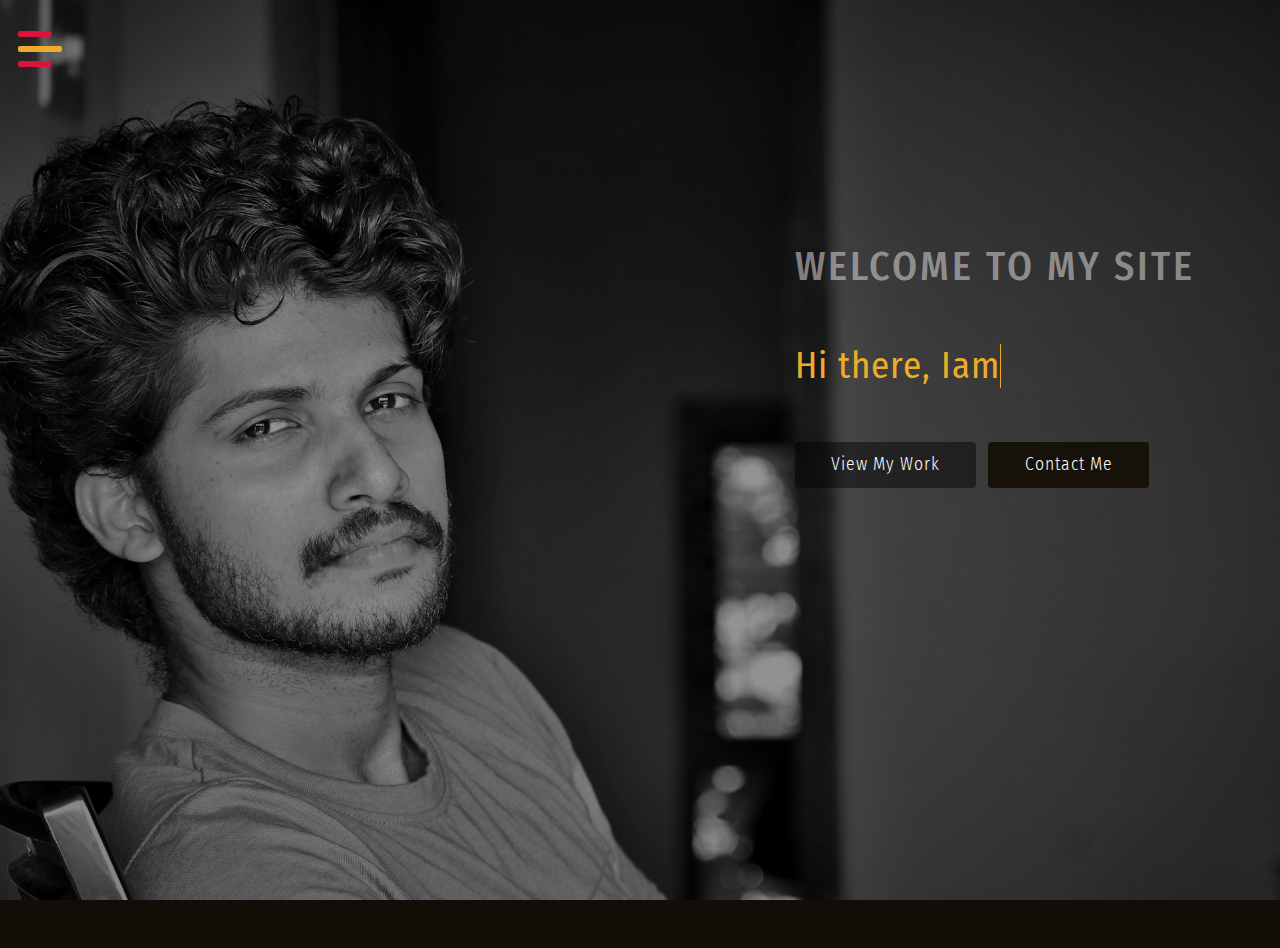
<file: index.html>
<!--Author: W3layouts
Author URL: http://w3layouts.com
License: Creative Commons Attribution 3.0 Unported
License URL: http://creativecommons.org/licenses/by/3.0/
-->

<!DOCTYPE html>
<html lang="zxx">

<head>
    <title>Arunjith A | Home </title>
    <meta name="viewport" content="width=device-width, initial-scale=1">
    <meta charset="utf-8" />
    <meta name="keywords" content="Strive Responsive web template, Bootstrap Web Templates, Flat Web Templates, Android Compatible web template, 
	SmartPhone Compatible web template, free WebDesigns for Nokia, Samsung, LG, Sony Ericsson, Motorola web design" />
    <script>
        addEventListener("load", function () {
            setTimeout(hideURLbar, 0);
        }, false);

        function hideURLbar() {
            window.scrollTo(0, 1);
        }
    </script>
    <!-- Custom Theme files -->
    <link href="css/bootstrap.css" type="text/css" rel="stylesheet" media="all">
    <link href="css/style.css" type="text/css" rel="stylesheet" media="all">
    <!-- nav -->
    <link href="css/menufullpage.css" rel="stylesheet">
    <!-- font-awesome icons -->
    <link href="css/fontawesome-all.min.css" rel="stylesheet">
    <!-- //Custom Theme files -->
    <!-- online-fonts -->
    <link href="//fonts.googleapis.com/css?family=Fira+Sans+Condensed:100,100i,200,200i,300,300i,400,400i,500,500i,600,600i,700,700i,800,800i,900,900i"
        rel="stylesheet">
    <!-- //online-fonts -->
</head>

<body>
    <!-- header -->
    <header>
        <!--nav -->
        <a href="#menu" class="menu-link">
            <span>toggle menu</span>
        </a>
        <nav id="menu" class="panel">
            <ul>
                <li>
                    <a href="index.html" class="active">Home</a>
                </li>
                <li>
                    <a href="about.html">About</a>
                </li>
                <li>
                    <a href="skills.html">Skills</a>
                </li>
                <li>
                    <a href="qualifications.html">Qualifications</a>
                </li>
                <li>
                    <a href="myworks.html">MY-works</a>
                </li>
                <li>
                    <a href="contact.html">contact</a>
                </li>
            </ul>
        </nav>
        <!-- //nav -->
        <!-- logo -->
      <!--  <div class="logo_wthree">
            <a href="index.html">
                <i class="fab fa-node-js"></i>
            </a>-->
        </div>
        <!-- //logo -->
    </header>
    <!-- //header -->
    <!-- banner -->
    <section class="slide-wrapper">
        <!-- banner slide -->
        <div class="agile_banner bg1">
            <div class="layer">
                <div class="container d-flex justify-content-end">
                    <div class="banner_text_wthree">
                        <div class="d-flex">
                            <h1>welcome to </h1>
                            <h2>&nbsp;my site</h2>
                        </div>
                        <div id="text" class="banner_text_w3ls my-md-5 my-3"></div>
                        <ul class="list-inline bnr_list_w3">
                            <li class="list-inline-item">
                                <a class="btn  text-white  scroll" href="myworks.html">view my work </a>
                            </li>
                            <li class="list-inline-item">
                                <a class="btn  text-white bg-dark scroll" href="contact.html">contact me</a>
                            </li>
                        </ul>
                    </div>
                </div>
            </div>
        </div>
    </section>
    <!-- //banner-->
    <!-- footer -->
    <footer>
        <div class="cpy-right text-center py-4">
           <!-- <p class="text-white">© 2018 Strive. All rights reserved | Design by
                <a href="http://w3layouts.com"> W3layouts.</a>
            </p>-->
        </div>
    </footer>
    <!-- //footer -->
    <!-- js -->
    <script src="js/jquery-2.2.3.min.js"></script>
    <!-- //js -->
    <!-- few java snippets-->
    <script src="js/strive.js"></script>
    <!-- banner text animation -->
       <script>
        //text effect

        document.addEventListener('DOMContentLoaded', function (event) {

            var dataText = [
                "Hi there, Iam  Arunjith.A",
                "I'm techie.",
                "Technophile",
                "Photographer",
				"Artist",
                
            ];

            // type one text in the typwriter
            // keeps calling itself until the text is finished
            function typeWriter(text, i, fnCallback) {
                // chekc if text isn't finished yet
                if (i < (text.length)) {
                    // add next character to h1
                    document.getElementById("text").innerHTML = text.substring(0, i + 1) +
                        '<span aria-hidden="true" class="banner_text_w3ls"></span>';

                    // wait for a while and call this function again for next character
                    setTimeout(function () {
                        typeWriter(text, i + 1, fnCallback)
                    }, 50);
                }
                // text finished, call callback if there is a callback function
                else if (typeof fnCallback == 'function') {
                    // call callback after timeout
                    setTimeout(fnCallback, 1000);
                }
            }
            // start a typewriter animation for a text in the dataText array
            function StartTextAnimation(i) {
                // check if dataText[i] exists
                if (i < dataText[i].length) {
                    // text exists! start typewriter animation
                    typeWriter(dataText[i], 0, function () {
                        // after callback (and whole text has been animated), start next text
                        StartTextAnimation(i + 1);
                    });
                }
            }
            // start the text animation
            StartTextAnimation(0);
        });
    </script>

    <!-- //banner text animation -->
    <!-- nav -->
    <script src="js/menuFullpage.min.js"></script>
    <!-- //nav -->
    <!-- smooth scroll -->
    <script src="js/SmoothScroll.min.js "></script>
    <!-- Bootstrap Core JavaScript -->
    <script src="js/bootstrap.js"></script>
</body>

</html>
</file>
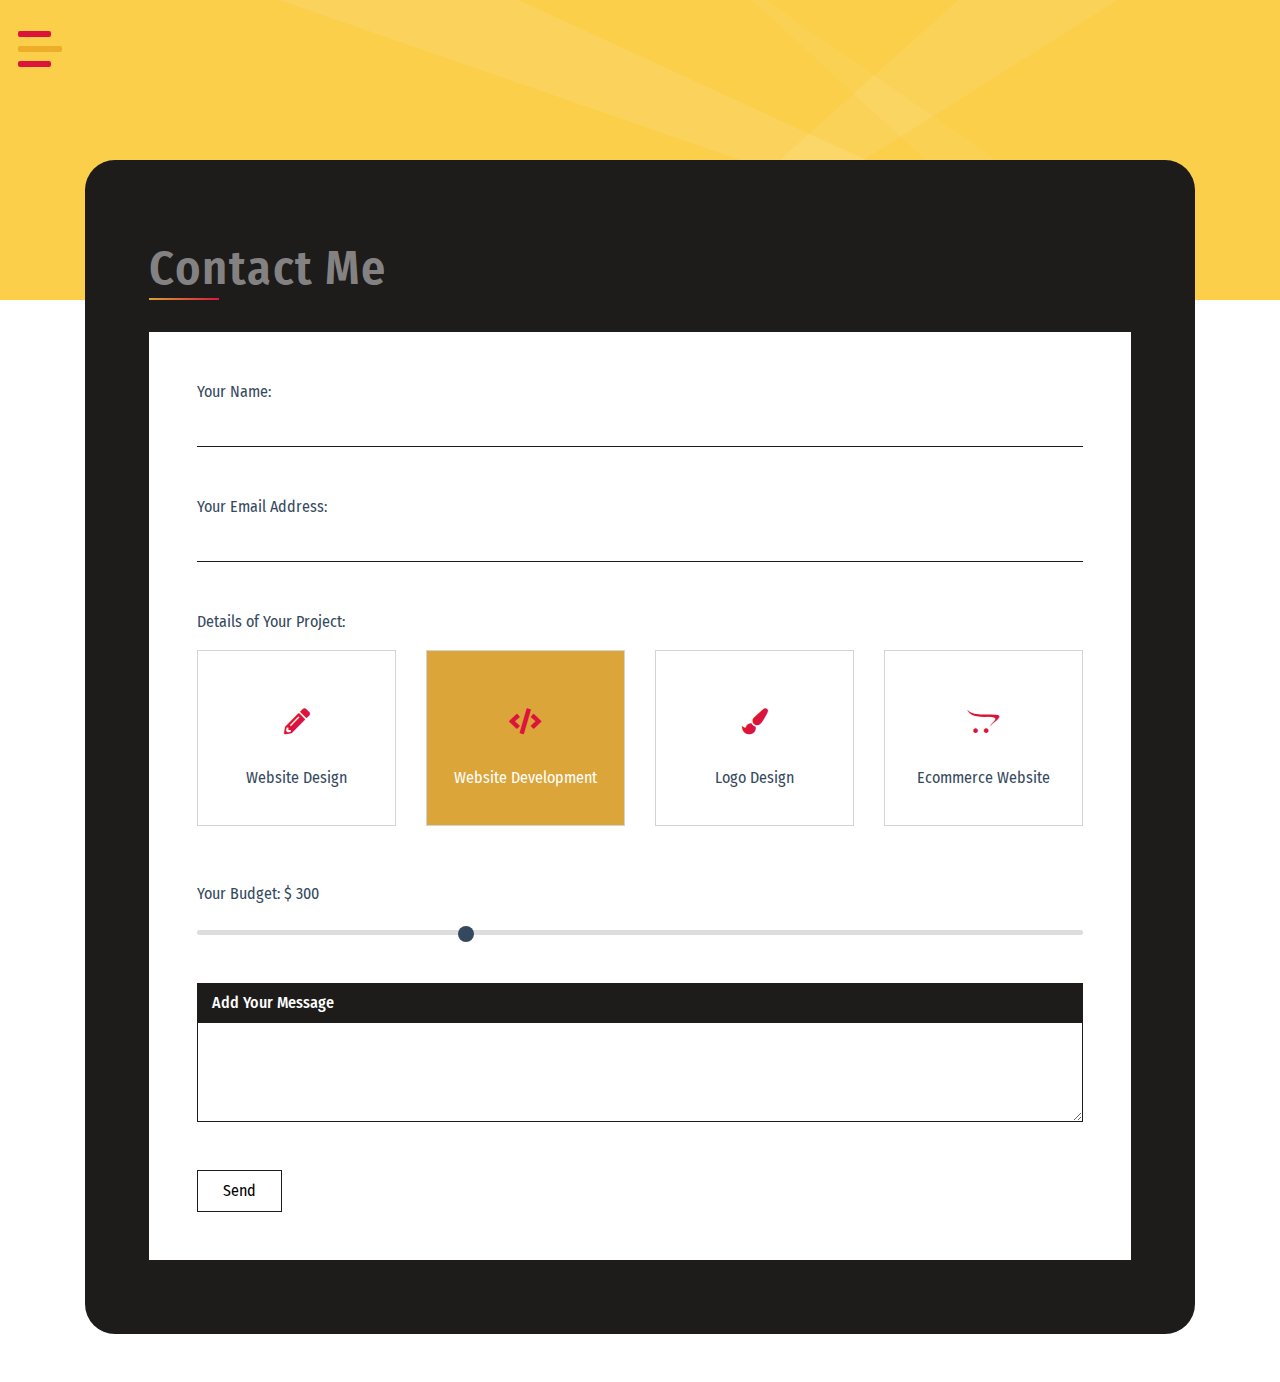
<file: contact.html>
<!--Author: W3layouts
Author URL: http://w3layouts.com
License: Creative Commons Attribution 3.0 Unported
License URL: http://creativecommons.org/licenses/by/3.0/
-->

<!DOCTYPE html>
<html lang="zxx">

<head>
    <title>Strive Personal Category Bootstrap Responsive website Template | Contact :: w3layouts</title>
    <meta name="viewport" content="width=device-width, initial-scale=1">
    <meta charset="utf-8" />
    <meta name="keywords" content="Strive Responsive web template, Bootstrap Web Templates, Flat Web Templates, Android Compatible web template, 
	SmartPhone Compatible web template, free WebDesigns for Nokia, Samsung, LG, Sony Ericsson, Motorola web design" />
    <script>
        addEventListener("load", function () {
            setTimeout(hideURLbar, 0);
        }, false);

        function hideURLbar() {
            window.scrollTo(0, 1);
        }
    </script>
    <!-- Custom Theme files -->
    <link href="css/bootstrap.css" type="text/css" rel="stylesheet" media="all">
    <link href="css/style.css" type="text/css" rel="stylesheet" media="all">
    <!-- nav -->
    <link href="css/menufullpage.css" rel="stylesheet">
    <!-- font-awesome icons -->
    <link href="css/fontawesome-all.min.css" rel="stylesheet">
    <!-- //Custom Theme files -->
    <!-- online-fonts -->
    <link href="//fonts.googleapis.com/css?family=Fira+Sans+Condensed:100,100i,200,200i,300,300i,400,400i,500,500i,600,600i,700,700i,800,800i,900,900i"
        rel="stylesheet">
    <!-- //online-fonts -->
</head>

<body>
    <!-- inner banner -->
    <div class="inner-banner-agile contact-bg">
        <!-- header -->
        <header>
            <!--nav -->
            <a href="#menu" class="menu-link">
                <span>toggle menu</span>
            </a>
            <nav id="menu" class="panel">
                <ul>
                    <li>
                        <a href="index.html">Home</a>
                    </li>
                    <li>
                        <a href="about.html">About</a>
                    </li>
                    <li>
                        <a href="skills.html">Skills</a>
                    </li>
                    <li>
                        <a href="qualifications.html">Qualifications</a>
                    </li>
                    <li>
                        <a href="myworks.html">My-works</a>
                    </li>
                    <li>
                        <a href="contact.html" class="active">contact</a>
                    </li>
                </ul>
            </nav>
            <!-- //nav -->
            <!-- logo -->
            <!--<div class="logo_wthree">
                <a href="index.html">
                    <i class="fab fa-node-js"></i>
                </a>
            </div>-->
            <!-- //logo -->
        </header>
        <!-- //header -->
    </div>
    <!-- //inner banner -->
    <!-- contact -->
    <section class="main-sec-w3 pb-5">
        <div class="container">
            <div class="wthree-inner-sec">
                <div class="sec-head">
                    <h1 class="sec-title-w3 text-capitalize">contact me</h1>
                    <span class="block"></span>
                </div>
                <div class="form-wrapper">
                    <form action="#" method="post">
                        <div class="d-flex flex-column">
                            <label>Your Name:</label>
                            <input class="text-input" type="text" name="text1" id="text1" required>
                        </div>
                        <div class="d-flex flex-column my-sm-5 my-3">
                            <label>Your Email Address:</label>
                            <input class="text-input" type="email" name="email" id="email" required>
                        </div>
                        <div class="select">
                            <label>Details of Your Project:</label>
                            <div class="row mt-2">
                                <div class="three col-lg-3 col-md-6">
                                    <input type="checkbox" name="c1" id="c1">
                                    <label class="checkbox-label" for="c1">
                                        <span class="icon">
                                            <i class="fas fa-pencil-alt"></i>
                                        </span>
                                        <span class="text">Website Design</span>
                                    </label>
                                </div>
                                <div class="three col-lg-3 col-md-6 mt-md-0 mt-4">
                                    <input type="checkbox" name="c2" id="c2" checked>
                                    <label class="checkbox-label" for="c2">
                                        <span class="icon">
                                            <i class="fas fa-code"></i>
                                        </span>
                                        <span class="text">Website Development</span>
                                    </label>
                                </div>
                                <div class="three col-lg-3 col-md-6 mt-lg-0 mt-4">
                                    <input type="checkbox" name="c3" id="c3">
                                    <label class="checkbox-label" for="c3">
                                        <span class="icon">
                                            <i class="fas fa-paint-brush"></i>
                                        </span>
                                        <span class="text">Logo Design</span>
                                    </label>
                                </div>
                                <div class="three col-lg-3 col-md-6 mt-lg-0 mt-4">
                                    <input type="checkbox" name="c4" id="c4">
                                    <label class="checkbox-label" for="c4">
                                        <span class="icon">
                                            <i class="fab fa-opencart"></i>
                                        </span>
                                        <span class="text">Ecommerce Website</span>
                                    </label>
                                </div>
                            </div>
                        </div>
                        <div class="d-flex flex-column my-sm-5 mt-3 mb-4">
                            <label>Your Budget: $
                                <span class="budget-text">300</span>
                            </label>
                            <input type="range" id="budget" min="0" value="300" max="1000" step="100" class="mt-3">
                        </div>
                        <div class="d-flex flex-column my-sm-5 my-3">
                            <div class="message">
                                <h2>Add Your Message</h2>
                            </div>
                            <textarea name="t1" id="t1" required></textarea>
                        </div>
                        <input class="submit" type="submit" value="Send">
                    </form>
                </div>
            </div>
        </div>
    </section>
    <!-- //contact -->
    <!-- footer -->
    <footer>
        <!--<div class="cpy-right text-center py-4">
            <p class="text-white">© 2018 Strive. All rights reserved | Design by
                <a href="http://w3layouts.com"> W3layouts.</a>-->
            </p>
        </div>
    </footer>
    <!-- //footer -->
    <!-- js -->
    <script src="js/jquery-2.2.3.min.js"></script>
    <!-- //js -->
    <!-- few java snippets-->
    <script src="js/strive.js"></script>
    <!-- //few java snippets-->
    <!-- nav -->
    <script src="js/menuFullpage.min.js"></script>
    <!-- //nav -->
    <!-- smooth scroll -->
    <script src="js/SmoothScroll.min.js "></script>
    <!-- Bootstrap Core JavaScript -->
    <script src="js/bootstrap.js"></script>

</body>

</html>
</file>
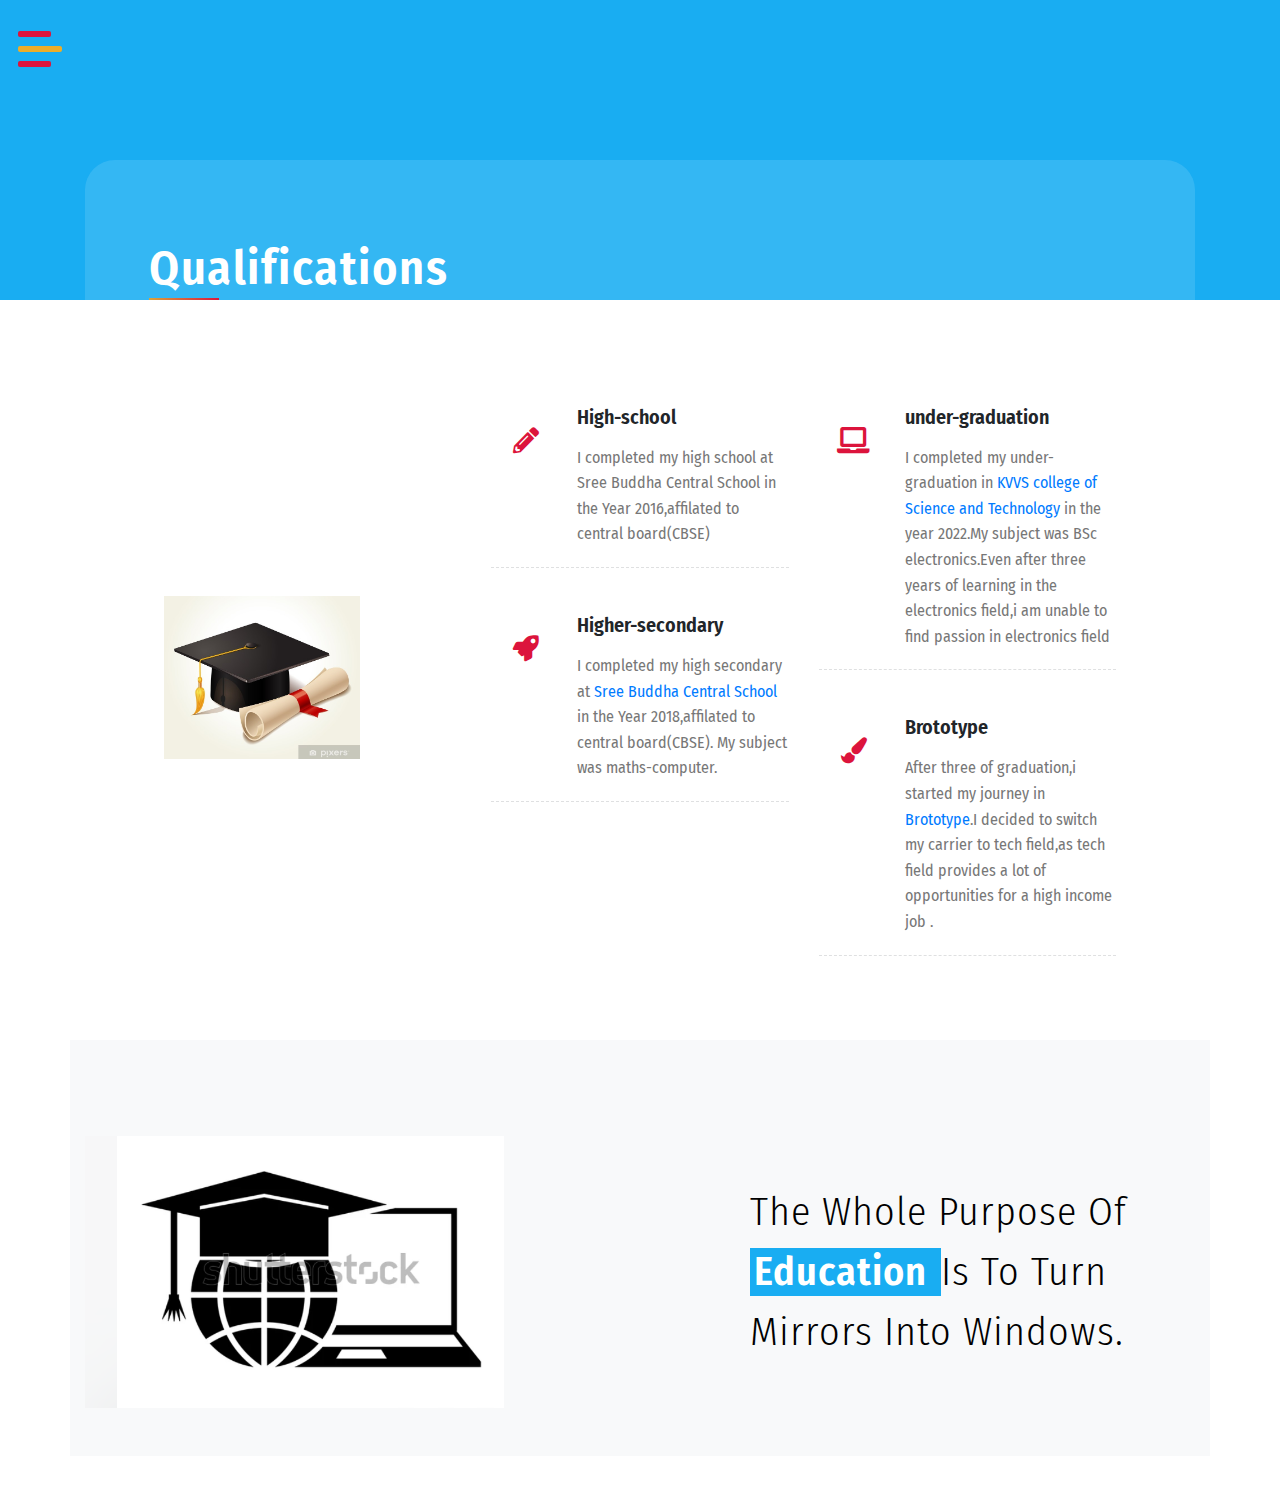
<file: qualifications.html>
<!--Author: W3layouts
Author URL: http://w3layouts.com
License: Creative Commons Attribution 3.0 Unported
License URL: http://creativecommons.org/licenses/by/3.0/
-->

<!DOCTYPE html>
<html lang="zxx">

<head>
    <title>qualifications </title>
    <meta name="viewport" content="width=device-width, initial-scale=1">
    <meta charset="utf-8" />
    <meta name="keywords" content="Strive Responsive web template, Bootstrap Web Templates, Flat Web Templates, Android Compatible web template, 
	SmartPhone Compatible web template, free WebDesigns for Nokia, Samsung, LG, Sony Ericsson, Motorola web design" />
    <script>
        addEventListener("load", function () {
            setTimeout(hideURLbar, 0);
        }, false);

        function hideURLbar() {
            window.scrollTo(0, 1);
        }
    </script>
    <!-- Custom Theme files -->
    <link href="css/bootstrap.css" type="text/css" rel="stylesheet" media="all">
    <link href="css/style.css" type="text/css" rel="stylesheet" media="all">
    <!-- nav -->
    <link href="css/menufullpage.css" rel="stylesheet">
    <!-- font-awesome icons -->
    <link href="css/fontawesome-all.min.css" rel="stylesheet">
    <!-- //Custom Theme files -->
    <!-- online-fonts -->
    <link href="//fonts.googleapis.com/css?family=Fira+Sans+Condensed:100,100i,200,200i,300,300i,400,400i,500,500i,600,600i,700,700i,800,800i,900,900i"
        rel="stylesheet">
    <!-- //online-fonts -->
</head>

<body>
    <!-- inner banner -->
    <div class="inner-banner-agile services">
        <!-- header -->
        <header>
            <!--nav -->
            <a href="#menu" class="menu-link">
                <span>toggle menu</span>
            </a>
            <nav id="menu" class="panel">
                <ul>
                    <li>
                        <a href="index.html">Home</a>
                    </li>
                    <li>
                        <a href="about.html">About</a>
                    </li>
                    <li>
                        <a href="skills.html">Skills</a>
                    </li>
                    <li>
                        <a href="qualifications.html" class="active">Qualifications</a>
                    </li>
                    <li>
                        <a href="myworks.html">My-works</a>
                    </li>
                    <li>
                        <a href="contact.html">contact</a>
                    </li>
                </ul>
            </nav>
            <!-- //nav -->
            <!-- logo -->
            <!--<div class="logo_wthree">
                <a href="index.html">
                    <i class="fab fa-node-js"></i>-->
                </a>
            </div>
            <!-- //logo -->
        </header>
        <!-- //header -->
    </div>
    <!-- inner banner -->
    <!-- services -->
    <section class="pb-5">
        <div class="container">
            <div class="wthree-inner-sec services-bg">
                <div class="sec-head">
                    <h1 class="sec-title-w3 text-capitalize text-white">Qualifications</h1>
                    <span class="block"></span>
                </div>
                <section class="slide-wrapper">
                    <div class="services pt-5">
                        <div class="container">
                            <div class="row">
                                <div class="col-lg-4 my-auto">
                                    <img   src="images/main.jpg" alt="" class="img-fluid" />
                                </div>
                                <div class="col-lg-4">
                                    <div class="d-flex services-box">
                                        <span class="icon">
                                            <i class="fas fa-pencil-alt"></i>
                                        </span>
                                        <!-- .Icon ends here -->
                                        <div class="service-content">
                                            <h2>High-school</h2>
                                            <p>
                                               I completed my high school at Sree Buddha Central School in the Year 2016,affilated to central board(CBSE)
                                            </p>
                                        </div>
                                        <!-- .Service-content ends here -->
                                    </div>
                                    <!-- .Services-box ends here -->

                                    <div class="d-flex services-box">
                                        <span class="icon">
                                            <i class="fas fa-rocket"></i>
                                        </span>
                                        <!-- .Icon ends here -->
                                        <div class="service-content">
                                            <h4>Higher-secondary</h4>
                                            <p>
                                                I completed my high secondary at <a href="https://sbcs.ac.in/">Sree Buddha Central School</a> in the Year 2018,affilated to central board(CBSE).
                                                My subject was maths-computer.
                                            </p>
                                        </div>
                                        <!-- .Service-content ends here -->
                                    </div>
                                    <!-- .Services-box ends here -->
                                    
                                    <!-- .Services-box ends here -->

                                </div>
                                <!-- .Col ends here -->
                                <div class="col-lg-4">
                                    <div class="d-flex services-box">
                                        <span class="icon">
                                            <i class="fa fa-laptop"></i>
                                        </span>
                                        <!-- .Icon ends here -->
                                        <div class="service-content">
                                            <h4>under-graduation</h4>
                                            <p>
                                                I completed my under-graduation in <a href="http://www.kvvscst.org/">KVVS college of Science and Technology</a> in the year 2022.My subject was BSc electronics.Even after three years of learning in the electronics field,i am unable to find passion in electronics field 
                                            </p>
                                        </div>
                                        <!-- .Service-content ends here -->
                                    </div>
                                    <!-- .Services-box ends here -->

                                    <div class="d-flex services-box">
                                        <span class="icon">
                                            <i class="fas fa-paint-brush"></i>
                                        </span>
                                        <!-- .Icon ends here -->
                                        <div class="service-content">
                                            <h4>Brototype</h4>
                                            <p>
                                               After three of graduation,i started my journey in  <a href="https://brototype.in/">Brototype</a>.I decided to switch my carrier to tech field,as tech field provides a lot of opportunities for a high income job .  
                                            </p>
                                        </div>
                                        <!-- .Service-content ends here -->
                                    </div>
                                    <!-- .Services-box ends here -->
                                    
                                    <!-- .Services-box ends here -->
                                </div>
                                <!-- .Col ends here -->
                            </div>
                            <!-- .Row ends here -->
                        </div>
                        <!-- .Container ends here -->
                    </div>
                    <!-- .Services ends here -->
                </section>
            </div>
        </div>
       <div class="container bg-light pt-5">
            <div class="row  py-sm-5">
                <div class="col-md-7">
                    <img src="images/screen1.png" alt="" class="img-fluid" />
                </div>
                <div class="col-md-5 my-auto service-txt">
                    <h5>The whole purpose of  <span>education </span>is to turn mirrors into windows.</h5>
                </div>
            </div>
        </div>
    </section>
    <!-- //services -->
    <!-- footer -->
    <footer>
      <!---- <div class="cpy-right text-center py-4">
            <p class="text-white">© 2018 Strive. All rights reserved | Design by
                <a href="http://w3layouts.com"> W3layouts.</a>
            </p>-->
        </div>
    </footer>
    <!-- //footer -->
    <!-- js -->
    <script src="js/jquery-2.2.3.min.js"></script>
    <!-- //js -->
    <!-- few java snippets-->
    <script src="js/strive.js"></script>
    <!-- //few java snippets-->
    <!-- nav -->
    <script src="js/menuFullpage.min.js"></script>
    <!-- //nav -->
    <!-- smooth scroll -->
    <script src="js/SmoothScroll.min.js "></script>
    <!-- Bootstrap Core JavaScript -->
    <script src="js/bootstrap.js"></script>

</body>

</html>
</file>
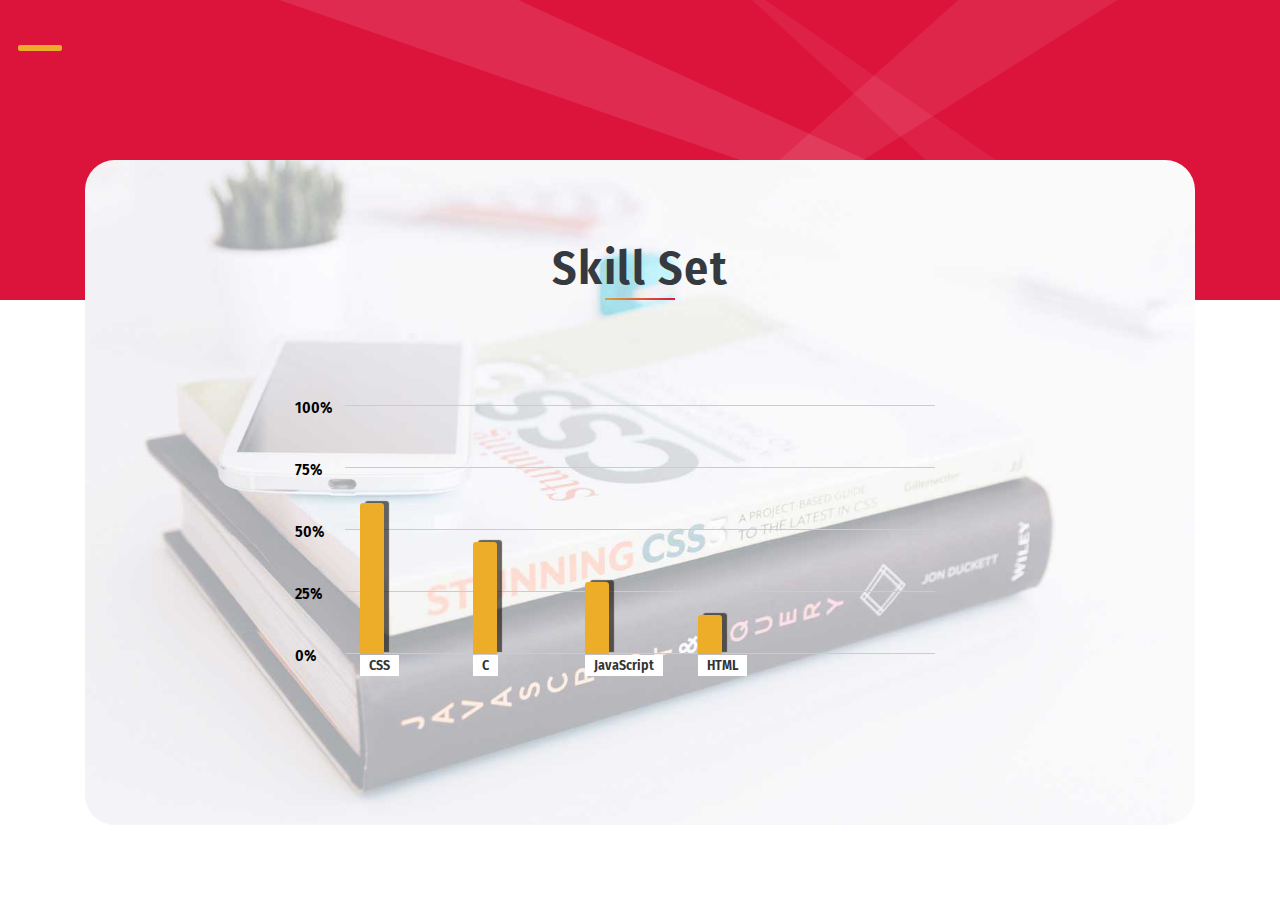
<file: skills.html>
<!--Author: W3layouts
Author URL: http://w3layouts.com
License: Creative Commons Attribution 3.0 Unported
License URL: http://creativecommons.org/licenses/by/3.0/
-->

<!DOCTYPE html>
<html lang="zxx">

<head>
    <title>Strive Personal Category Bootstrap Responsive website Template | Skill :: w3layouts</title>
    <meta name="viewport" content="width=device-width, initial-scale=1">
    <meta charset="utf-8" />
    <meta name="keywords" content="Strive Responsive web template, Bootstrap Web Templates, Flat Web Templates, Android Compatible web template, 
	SmartPhone Compatible web template, free WebDesigns for Nokia, Samsung, LG, Sony Ericsson, Motorola web design" />
    <script>
        addEventListener("load", function () {
            setTimeout(hideURLbar, 0);
        }, false);

        function hideURLbar() {
            window.scrollTo(0, 1);
        }
    </script>
    <!-- Custom Theme files -->
    <link href="css/bootstrap.css" type="text/css" rel="stylesheet" media="all">
    <link href="css/style.css" type="text/css" rel="stylesheet" media="all">
    <!-- nav -->
    <link href="css/menufullpage.css" rel="stylesheet">
    <!-- font-awesome icons -->
    <link href="css/fontawesome-all.min.css" rel="stylesheet">
    <!-- //Custom Theme files -->
    <!-- online-fonts -->
    <link href="//fonts.googleapis.com/css?family=Fira+Sans+Condensed:100,100i,200,200i,300,300i,400,400i,500,500i,600,600i,700,700i,800,800i,900,900i"
        rel="stylesheet">
    <!-- //online-fonts -->
</head>

<body>
    <!-- inner banner -->
    <div class="inner-banner-agile skillset">
        <!-- header -->
        <header>
            <!--nav -->
            <a href="#menu" class="menu-link">
                <span>toggle menu</span>
            </a>
            <nav id="menu" class="panel">
                <ul>
                    <li>
                        <a href="index.html">Home</a>
                    </li>
                    <li>
                        <a href="about.html">About</a>
                    </li>
                    <li>
                        <a href="skills.html" class="active">Skills</a>
                    </li>
                    <li>
                        <a href="qualifications.html">Qualifications</a>
                    </li>
                    <li>
                        <a href="myworks.html">My-works</a>
                    </li>
                    <li>
                        <a href="contact.html">contact</a>
                    </li>
                </ul>
            </nav>
            <!-- //nav -->
            <!-- logo -->
            <!--div class="logo_wthree">
                <a href="index.html">
                    <i class="fab fa-node-js"></i>>
                </a>
            </div>-->
            <!-- //logo -->
        </header>
        <!-- //header -->
    </div>
    <!-- inner banner -->
    <!-- skill set -->
    <section class="pb-5">
        <div class="container">
            <div class="wthree-inner-sec skills-bg">
                <div class="sec-head text-center">
                    <h1 class="sec-title-w3 text-capitalize text-dark">skill set</h1>
                    <span class="block mx-auto"></span>
                </div>
                <div class="wthree-row py-md-5 py-3">
                    <div id="wrapper">
                        <div class="chart">
                            <table id="data-table" class="table-responsive">
                                <thead>
                                    <tr>
                                        <th scope="col">CSS</th>
                                        <th scope="col">C</th>
                                        <th scope="col">JavaScript</th>
                                        <th scope="col">HTML</th>
                                    </tr>
                                </thead>
                                <tbody>
                                    <tr>
                                        <td>80</td>
                                        <td>80</td>
                                        <td>80</td>
                                        <td>85</td>
                                    </tr>
                                </tbody>
                            </table>
                        </div>
                    </div>
                </div>
            </div>
        </div>
    </section>
    <!-- //skill set -->
    <!-- footer -->
    <footer>
      <!----<div class="cpy-right text-center py-4">
            <p class="text-white">© 2018 Strive. All rights reserved | Design by
                <a href="http://w3layouts.com"> W3layouts.</a>
            </p>
        </div>
    </footer>
     //footer -->
    <!-- js -->
    <script src="js/jquery-2.2.3.min.js"></script>
    <!-- //js -->
    <!-- few java snippets-->
    <script src="js/strive.js"></script>
    <!-- //few java snippets-->
    <!-- nav -->
    <script src="js/menuFullpage.min.js"></script>
    <!-- //nav -->
    <!-- skill set -->
    <script src="js/skill.js"></script>
    <!-- //skill set -->
    <!-- smooth scroll -->
    <script src="js/SmoothScroll.min.js "></script>
    <!-- Bootstrap Core JavaScript -->
    <script src="js/bootstrap.js"></script>
</body>

</html>
</file>
<file: css/style.css>
/*--Author: W3Layouts
	Author URL: http://w3layouts.com
	License: Creative Commons Attribution 3.0 Unported
	License URL: http://creativecommons.org/licenses/by/3.0/
 --*/

body {
    margin: 0;
    font-family: 'Fira Sans Condensed', sans-serif;
    background: #fff;
}

body a,
.slider-info a {
    transition: 0.5s all;
    -webkit-transition: 0.5s all;
    -moz-transition: 0.5s all;
    -o-transition: 0.5s all;
    -ms-transition: 0.5s all;
    text-decoration: none;
    outline: none;
}

h1,
h2,
h3,
h4,
h5,
h6 {
    margin: 0;
    font-family: 'Fira Sans Condensed', sans-serif;
}

p {
    margin: 0;
    color: #777;
    font-size: 1em;
    line-height: 1.6;
}

ul {
    margin: 0;
    padding: 0;
}

ul {
    list-style-type: none;
}

body a:hover {
    text-decoration: none;
}

body a:focus {
    outline: none;
    text-decoration: none;
}

/* nav */

header {
    position: relative;
}

.logo_wthree a {
    color: #fff;
    letter-spacing: 1px;
    border: 1px solid transparent;
    position: absolute;
    top: 15px;
    display: block;
    left: 48%;
    text-transform: capitalize;
    width: auto;
    z-index: 1;
}

.logo_wthree a i {
    font-size: 4em;
}

/* /nav */

.block {
    width: 70px;
    display: block;
    height: 2px;
    background: #dba539;
    background: -moz-linear-gradient(-45deg, #e55d87 0%, #5fc3e4 100%);
    background: -webkit-linear-gradient(-45deg, #dba539 0%, #dc143c 100%);
    background: linear-gradient(135deg, #dba539 0%, #dc143c 100%);
}

/* banner */

.layer {
    background: rgba(25, 98, 106, 0.23);
    background: rgba(0, 0, 0, 0.39);
    padding: 19vw 0 0;
    min-height: 100vh;
}

.agile_banner.bg1 {
    background: url(../images/banner.jpeg) center no-repeat;
    background-size: cover;
    -webkit-background-size: cover;
    -moz-background-size: cover;
    -o-background-size: cover;
    -ms-background-size: cover;
    background-size: cover;
}

.agile_banner.bg2 {
    background: url(../images/bg2.jpg) center no-repeat;
    background-size: cover;
    -webkit-background-size: cover;
    -moz-background-size: cover;
    -o-background-size: cover;
    -ms-background-size: cover;
    background-size: cover;
}

.agile_banner.bg3 {
    background: url(../images/bg3.jpg) center no-repeat;
    background-size: cover;
    -webkit-background-size: cover;
    -moz-background-size: cover;
    -o-background-size: cover;
    -ms-background-size: cover;
    background-size: cover;
}

.agile_banner.bg4 {
    background: url(../images/bg4.jpg) center no-repeat;
    background-size: cover;
    -webkit-background-size: cover;
    -moz-background-size: cover;
    -o-background-size: cover;
    -ms-background-size: cover;
    background-size: cover;
}

.banner_text_wthree h1,
.banner_text_wthree h2 {
    text-transform: uppercase;
    color: rgba(212, 209, 209, 0.59);
    letter-spacing: 3px;
    font-size: 2.5em;
}

ul.list-inline.bnr_list_w3 li a,
a.btn-slide {
    text-transform: capitalize;
    letter-spacing: 1px;
    font-size: 1.1em;
    background: rgba(0, 0, 0, 0.46);
    padding: 0.5em 2em;
    border: 1px solid transparent;
    font-weight: 300;
}

ul.list-inline.bnr_list_w3 li a:hover,
a.btn-slide:hover {
    -webkit-transition: border 3s ease;
    -moz-transition: border 3s ease;
    -o-transition: border 3s ease;
    -ms-transition: border 3s ease;
    transition: border 3s ease;
    border: 1px solid #fff;
}

.bg-dark {
    background-color: #171209 !important;
}

/* //banner */

/* type writer */

#text {
    font-size: 2.3em;
    color: #edad29;
    letter-spacing: 1px;
}

span.banner_text_w3ls {
    border-right: .05em solid;
    animation: caret 1s steps(1) infinite;
}

@keyframes caret {
    50% {
        border-color: transparent;
    }
}

/* //type writer */

/* inner banner */

.inner-banner-agile {
    background: url(../images/bg.jpg) no-repeat center;
    background-size: cover;
    min-height: 300px;
}

.inner-banner-agile.skillset {
    background: #dc143c url(../images/bg.png) center no-repeat;
    background-size: cover;
}

.inner-banner-agile.banner-port {
    background: #e64c3e;
}

.inner-banner-agile.services {
    background: #19adf2;
}

.inner-banner-agile.contact-bg {
    background: #fbcf4a url(../images/bg.png) center no-repeat;
    background-size: cover;
}

.wthree-inner-sec {
    background: #1d1c1b;
    margin-top: -140px;
    border-radius: 30px;
    padding: 4em;
}

.wthree-inner-sec.skills-bg {
    background: #1d1c1b url(../images/skills.jpg) no-repeat center;
    background-size: cover;
}

.sec-head {
    margin: 1em 0 2em;
}

h1.sec-title-w3 {
    color: rgba(212, 209, 209, 0.59);
    font-size: 3em;
    font-weight: 600;
    letter-spacing: 1.5px;
}

/* //inner banner */

/* portfolio */

.portfolio-categ li {
    color: #333;
    cursor: pointer;
    display: inline-block;
    padding: 7px 15px;
    font-size: 1em;
    margin: 0 0.4em;
    letter-spacing: 1px;
    text-transform: capitalize;
    background: #000;
}

.portfolio-item2 a {
    cursor: zoom-in;
}

.portfolio-categ li a {
    color: #777;
}

.image-block {
    display: block;
    position: relative;
}

.portfolio-area li {
    float: left;
    list-style-type: none;
    overflow: hidden;
    max-width: 261px;
}

.home-portfolio-text {
    margin-top: 10px;
}

.portfolio-categ li.active {
    background: #dc143c;
    color: #fff;
}

.portfolio-categ li.active a {
    color: #fff;
}

/* //portfolio */

/* contact */

.form-wrapper {
    background-color: #fff;
    color: #34495e;
    margin: 10px 0;
    padding: 3em;
    -webkit-box-sizing: border-box;
    -moz-box-sizing: border-box;
    box-sizing: border-box;
}

input:focus {
    outline: none;
}

/* TEXT INPUTS */

.text-input {
    width: 100%;
    border: none;
    border-bottom: 1px solid #1d1c1b;
    margin: 0;
    padding: 5px 15px;
    font-family: 'Fira Sans Condensed', sans-serif;
    color: #34495e;
    -webkit-box-sizing: border-box;
    -moz-box-sizing: border-box;
    box-sizing: border-box;
}

/* CHECKBOX INPUTS */

input[type="checkbox"] {
    display: none;
}

input[type="checkbox"]:checked+.checkbox-label {
    background-color: #dba539;
    color: #fff;
    -webkit-transition: all 0.3s ease-in-out;
    -o-transition: all 0.3s ease-in-out;
    transition: all 0.3s ease-in-out;
}

.checkbox-label {
    display: block;
    padding: 30px 0;
    border: 1px solid #d4d4d4;
    color: #34495e;
    cursor: pointer;
}

.text,
.icon {
    display: block;
    padding: 5px 0;
    text-align: center;
}

/* RANGE INPUT */

input[type=range] {
    -webkit-appearance: none;
    width: 100%;
    background: transparent;
    cursor: pointer;
}

input[type=range]::-webkit-slider-thumb {
    -webkit-appearance: none;
}

input[type=range]:focus {
    outline: none;
}

input[type=range]::-ms-track {
    width: 100%;
    cursor: pointer;
    background: transparent;
    border-color: transparent;
    color: transparent;
}

input[type=range]::-webkit-slider-thumb {
    -webkit-appearance: none;
    border: none;
    height: 16px;
    width: 16px;
    border-radius: 50%;
    background: #34495e;
    margin-top: -4px;
}

input[type=range]::-moz-range-thumb {
    -webkit-appearance: none;
    border: none;
    height: 16px;
    width: 16px;
    border-radius: 50%;
    background: #34495e;
    margin-top: -4px;
}

input[type=range]::-ms-thumb {
    -webkit-appearance: none;
    border: none;
    height: 16px;
    width: 16px;
    border-radius: 50%;
    background: #34495e;
    margin-top: -4px;
}

input[type=range]::-webkit-slider-runnable-track {
    width: 100%;
    height: 5px;
    background: #ddd;
    border: none;
    border-radius: 3px;
}

input[type=range]::-moz-range-track {
    width: 100%;
    height: 5px;
    background: #ddd;
    border: none;
    border-radius: 3px;
}

input[type=range]::-ms-track {
    width: 100%;
    height: 5px;
    background: #ddd;
    border: none;
    border-radius: 3px;
}

/* TEXTAREA */

.message h2 {
    background-color: #1d1c1b;
    color: #fff;
    font-size: 1em;
    padding: 10px 15px;
}

#t1 {
    width: 100%;
    height: 100px;
    border: 1px solid #1d1c1b;
    margin: 0;
    padding: 15px;
    font-family: 'Fira Sans Condensed', sans-serif;
    color: #34495e;
    -webkit-box-sizing: border-box;
    -moz-box-sizing: border-box;
    box-sizing: border-box;
}

#t1:focus {
    outline: none;
}

/* SUBMIT BUTTON */

.submit {
    border: 1px solid #1d1c1b;
    color: #000;
    background-color: #fff;
    overflow: hidden;
    cursor: pointer;
    display: inline-block;
    padding: 8px 25px;
    position: relative;
    -webkit-transition: all 0.3s ease-in-out;
    -o-transition: all 0.3s ease-in-out;
    transition: all 0.3s ease-in-out;
}

.submit:hover {
    background-color: #1d1c1b;
    color: #fff;
    padding: 0.5em 3em;
}

/* //contact */

/* about */

.profile-image {
    border-radius: 1em;
    background-color: #dc143c;
}

.profile-title {
    display: block;
    position: absolute;
    top: 8%;
    left: 34%;
    color: #333;
    z-index: 2;
    font-weight: 700;
    font-size: 4.5em;
    line-height: 1em;
    margin: 0;
}

.profile-title span {
    display: block;
    text-align: right;
    color: #fff;
    margin-left: 1.5em;
}

.profile-info {
    position: absolute;
    top: 30%;
    width: 61%;
    padding: 2rem 2rem;
    right: 0;
    margin: 1rem;
    border-radius: 1em;
    background: #fff;
    /* -webkit-box-shadow: 0px 15px 50px -13px rgba(0,0,0,0.34); */
    -moz-box-shadow: 0px 15px 50px -13px rgba(0, 0, 0, 0.34);
    box-shadow: 0px 15px 50px -13px rgba(0, 0, 0, 0.34);
}

.profile-info:before,
.profile-info:after {
    position: absolute;
    width: 50%;
    height: 20px;
    content: ' ';
    left: 25px;
    bottom: 30px;
    transform: skew(-7deg) rotate(-3deg);
    box-shadow: 0 30px 2px 7px rgba(0, 0, 0, 0.3);
    z-index: -1;
}

.profile-info:after {
    left: auto;
    right: 25px;
    transform: skew(4deg) rotate(3deg);
}

.profile-info .content h3 {
    text-transform: uppercase;
    color: #dc143c;
    letter-spacing: 0.2em;
}

.profile-info .content p {
    font-weight: 400;
    margin: 2rem 0;
    line-height: 1.5;
}

.profile-info .content .link_about a {
    color: #333;
}

.profile-info .content .link_about i {
    color: #dc143c;
    margin-right: 4%;
}

.profile-info .content .link_about a:hover,
.profile-info .content .link_about a:visited {
    text-decoration: none;
    color: inherit;
    transition: color 0.25s;
}

.profile-info .content .link_about a:hover,
.profile-info .content .link_about a:visited:hover {
    color: #dc143c;
    transition: color 0.25s;
}

.profile-info .stats .stat {
    color: #dc143c;
    font-size: 0.95em;
    line-height: 2;
}

.profile-info .stats .stat .number {
    font-size: 2em;
    font-weight: 300;
    font-family: 'Fira Sans Condensed', sans-serif;
    line-height: 100%;
    color: #333;
    vertical-align: top;
    margin-right: 3%;
}

.content img {
    border-radius: 50% !important;
    border-color: #000;
    padding: 5px;
    border-bottom: 5px solid #e9a422;
    border-right: 5px solid #efab2e;
}

/* //about */

/* skills */

.wthree-inner-sec.skills-bg h4 {
    color: #333;
}

/* Table */

#data-table {
    border: none;
    /* Turn off all borders */
    border-top: 1px solid #ccc;
    width: 60%;
}

#data-table th,
#data-table td {
    border: none;
    /* Turn off all borders */
    border-bottom: 1px solid #ccc;
    margin: 0;
    padding: 10px;
    text-align: left;
}

/* Toggle */

.toggles {
    background: #ebebeb;
    color: #545454;
    height: 20px;
    padding: 15px;
}

.toggles p {
    margin: 0;
}

.toggles a {
    background: #222;
    border-radius: 3px;
    color: #fff;
    display: block;
    float: left;
    margin: 0 10px 0 0;
    padding: 0 6px;
    text-decoration: none;
}

.toggles a:hover {
    background: #666;
}

#reset-graph-button {
    float: right;
}

/* Graph */

/* Containers */

#wrapper {
    margin: 25px auto;
    width: 60%;
}

#figure {
    position: relative;
}

#figure ul {
    list-style: none;
    margin: 0;
    padding: 0;
}

.graph {
    height: 283px;
    position: relative;
}

/* Legend */

.legend {
    background: #f0f0f0;
    border-radius: 4px;
    bottom: 0;
    position: absolute;
    text-align: left;
    width: 540px;
}

.legend li {
    display: block;
    float: left;
    height: 20px;
    margin: 0;
    padding: 10px 30px;
    width: 120px;
}

.legend span.icon {
    background-position: 50% 0;
    border-radius: 2px;
    display: block;
    float: left;
    height: 16px;
    margin: 2px 10px 0 0;
    width: 16px;
}

/* X-Axis */

.x-axis {
    bottom: 7px;
    color: #555;
    position: absolute;
    text-align: center;
    width: 100%;
}

.x-axis li {
    float: left;
    margin: 0 15px;
    padding: 5px 0;
    width: 14%;
}

.x-axis li span {
    float: left;
    color: #333;
    background: #fff;
    padding: 0 9px;
    font-weight: 600;
    font-size: 14px;
}

/* Y-Axis */

.y-axis {
    color: #555;
    position: absolute;
    text-align: right;
    width: 100%;
}

.y-axis li {
    border-top: 1px solid #ccc;
    display: block;
    height: 62px;
    width: 100%;
}

.y-axis li span {
    display: block;
    margin: -10px 0 0 -60px;
    padding: 0 10px;
    width: 40px;
    color: #000;
    font-size: 1em;
    font-weight: 600;
}

/* Graph Bars */

.bars {
    height: 249px;
    position: absolute;
    width: 100%;
    z-index: 10;
}

.bar-group {
    float: left;
    height: 100%;
    margin: 0 15px;
    position: relative;
    width: 14%;
}

.bar {
    border-radius: 3px 3px 0 0;
    bottom: 0;
    cursor: pointer;
    height: 0;
    position: absolute;
    text-align: center;
    width: 24px;
}

.bar span {
    background: #fefefe;
    border-radius: 3px;
    left: -8px;
    display: none;
    margin: 0;
    position: relative;
    text-shadow: rgba(255, 255, 255, 0.8) 0 1px 0;
    width: 40px;
    z-index: 20;
    -webkit-box-shadow: rgba(0, 0, 0, 0.6) 0 1px 4px;
    box-shadow: rgba(0, 0, 0, 0.6) 0 1px 4px;
}

.bar:hover span {
    display: block;
    margin-top: -25px;
}

#data-table.js {
    display: none;
}

.bar span {
    background: #fefefe;
}

.fig0 {
    background: #edad29;
    box-shadow: 5px -2px 1px rgba(17, 13, 7, 0.63);
}

/* //skills */

.wthree-inner-sec.services-bg {
    background: rgba(255, 255, 255, 0.12);
}

.services-box {
    margin-bottom: 20px;
    border-bottom: 1px dashed #dfe0e1;
    padding: 20px 0;
    transition: all 1s;
    -moz-transition: all 1s;
    /* Firefox 4 */
    -webkit-transition: all 1s;
    /* Safari and Chrome */
    -o-transition: all 1s;
    /* Opera */
}

.services-box:hover {
    background: #f2f2f2;
    transition: all 1s;
    -moz-transition: all 1s;
    /* Firefox 4 */
    -webkit-transition: all 1s;
    /* Safari and Chrome */
    -o-transition: all 1s;
    /* Opera */
}

.services-box:hover i {
    background: transparent;
    border-radius: 100px;
    color: #dc143c;
}

.icon i {
    width: 70px;
    height: 70px;
    color: #dc143c;
    border-radius: 50%;
    line-height: 70px;
    text-align: center;
    font-size: 26px;
    transition: all 1s;
    -moz-transition: all 1s;
    -webkit-transition: all 1s;
    -o-transition: all 1s;
}

.service-content {
    margin-left: 1em;
}

.service-content h4,
.service-content h2 {
    font-size: 20px;
    font-weight: 600;
    line-height: 35px;
    margin-bottom: 0.5em;
}

.service-txt h5 {
    text-transform: capitalize;
    font-size: 2.5em;
    color: #000;
    letter-spacing: 1px;
    font-weight: 300;
    line-height: 1.5;
}

.service-txt h5 span {
    background: #19adf2;
    font-weight: 600;
    color: #fff;
    padding: 0 4px;
}

/* //services */

.cpy-right {
    background: #110d07;
}

.cpy-right p,
.cpy-right a {
    color: #edad29;
    font-size: 14px;
    letter-spacing: 1px;
}

/* -- Responsive code -- */
@media screen and (max-width: 1366px) {
    .profile-title {
        font-size: 4em;
    }
}

@media screen and (max-width: 1280px) {
    #menu ul {
        margin-top: 100px;
    }
}

@media screen and (max-width: 1080px) {
    .profile-title {
        font-size: 3.8em;
        top: 12%;
    }
}

@media screen and (max-width: 1050px) {}

@media screen and (max-width: 1024px) {
    h1.sec-title-w3 {
        color: rgba(212, 209, 209, 0.59);
        font-size: 2.5em;
    }
    .service-txt h5 {
        font-size: 2em;
        letter-spacing: 0px;
    }
}

@media screen and (max-width: 991px) {
    .inner-banner-agile {
        min-height: 260px;
    }
    #wrapper {
        width: 80%;
    }
    .profile-info {
        width: 85%;
    }
    .service-txt h5 {
        font-size: 1.8em;
    }
    .portfolio-categ li {
        padding: 7px 13px;
        margin: 0 0.4em 0 0;
    }
    .portfolio-area li {
        max-width: 208px;
    }
}

@media screen and (max-width: 900px) {
    h1.sec-title-w3 {
        letter-spacing: 1px;
    }
    .checkbox-label {
        padding: 15px 0;
    }
    .icon i {
        width: 50px;
        height: 50px;
        line-height: 50px;
    }
    .layer {
        padding: 26vw 0 0;
    }
    .agile_banner.bg1 {
        background-position: left;
    }
}

@media screen and (max-width: 800px) {
    .profile-title {
        font-size: 3.2em;
        top: 12%;
    }
    .banner_text_wthree h1,
    .banner_text_wthree h2 {
        letter-spacing: 1px;
        font-size: 2.2em;
    }
}

@media screen and (max-width: 768px) {
    #text {
        font-size: 2em;
    }
}

@media screen and (max-width: 736px) {
    h1.sec-title-w3 {
        font-size: 2.2em;
    }
    .bar-group,
    .x-axis li {
        width: 10%;
    }
    .profile-info {
        top: 28%;
        width: 100%;
        right: -15px;
    }
    .profile-title {
        font-size: 3em;
        top: 6%;
    }
    .portfolio-categ li {
        margin: 0.4em;
        font-size: 0.9em;
    }
    .portfolio-area li {
        max-width: 148px;
    }
    .layer {
        padding: 34vw 0 0;
    }
}

@media screen and (max-width: 667px) {
    .inner-banner-agile {
        min-height: 220px;
    }
    .wthree-inner-sec {
        margin-top: -90px;
        padding: 1.5em;
    }
    .service-txt h5 {
        font-size: 1.6em;
        margin-top: 2em;
    }
}

@media screen and (max-width: 640px) {
    .profile-title {
        font-size: 2.8em;
    }
    .layer {
        padding: 40vw 0 0;
    }
}

@media screen and (max-width: 568px) {
    h1.sec-title-w3 {
        font-size: 2em;
    }
    .form-wrapper {
        padding: 2em;
    }
    .about-bot-w3l {
        padding-bottom: 3em;
    }
    .profile-info {
        top: 20%;
    }
    .layer {
        padding: 43vw 3vw 0;
    }
}

@media screen and (max-width: 480px) {
    .wthree-inner-sec {
        margin-top: -90px;
        padding: 1em;
    }
    .bar-group {
        margin: 0 0 0 30px;
    }
    .y-axis li span {
        margin: -10px 0 0 -33px;
    }
    .profile-title {
        font-size: 2.5em;
    }
    .profile-info {
        top: 22%;
    }
    .wthree-inner-sec.about-bot-w3ls {
        padding-bottom: 9em;
    }
    .portfolio-area li {
        max-width: 133px;
    }
    .portfolio-categ li {
        margin: 0.4em 0.4em 0.4em 0;
    }
    #text {
        font-size: 1.8em;
        height: 90px;
    }
    .layer {
        padding: 50vw 3vw 0;
    }
}

@media screen and (max-width: 414px) {
    ul.list-inline.bnr_list_w3 li a,
    a.btn-slide {
        padding: 0.5em 1em;
    }
    .bar-group,
    .x-axis li {
        width: 7%;
    }
    .row.pro-contact {
        display: block;
    }
    .wthree-inner-sec.about-bot-w3ls {
        padding-bottom: 13em;
    }
    .profile-info .stats .stat .number {
        font-size: 1.8em;
    }
    .service-txt h5 {
        font-size: 1.4em;
    }
    .portfolio-area li {
        max-width: 167px;
    }
    .layer {
        padding: 58vw 3vw 0;
    }
}

@media screen and (max-width: 384px) {
    .form-wrapper {
        padding: 1em;
    }
    .bar-group,
    .x-axis li {
        width: 5%;
    }
    .profile-info.row {
        display: block;
    }
    .link_about {
        margin-top: 1em;
    }
    .profile-info {
        padding: 2rem 1rem;
    }
    .wthree-inner-sec.about-bot-w3ls {
        padding-bottom: 17em;
    }
    .profile-title {
        font-size: 2.2em;
    }
    .portfolio-categ li {
        margin: 0 0.2em 0.2em 0;
        font-size: 0.85em;
    }
    .portfolio-area li {
        max-width: 304px;
    }
    .banner_text_wthree h1, .banner_text_wthree h2 {
        font-size: 1.85em;
    }
}

@media screen and (max-width: 375px) {
    .portfolio-categ li {
        letter-spacing: 0.5px;
    }
    #text {
        font-size: 1.6em;
    }
    .logo_wthree a i {
        font-size: 3.5em;
    }
}

@media screen and (max-width: 320px) {
    .banner_text_wthree h1, .banner_text_wthree h2 {
        font-size: 1.6em;
    }
    #text {
        font-size: 1.4em;
    }
    #wrapper {
        width: 90%;
    }
    .profile-title {
        font-size: 1.8em;
        top: 3%;
        left: 27%;
    }
    .wthree-inner-sec.about-bot-w3ls {
        padding-bottom: 24em;
    }
    .cpy-right {
        padding: 1rem;
    }
    .service-content h4,
    .service-content h2 {
        font-size: 18px;
    }
    .portfolio-categ li {
        letter-spacing: 0px;
    }
    ul.list-inline.bnr_list_w3 li a, a.btn-slide {
        padding: 0.5em 0.4em;
        font-size: 1em;
    }
    .layer {
        padding: 75vw 3vw 0;
    }
}
.website{
    height: 129px;
}


/* -- //Responsive code -- */
</file>
<file: css/menufullpage.css>
/* ==========================
   MENU FULLPAGE CSS
========================== */

.panel {
    position: fixed;
    left: -100%;
    /*left or right and the width of your navigation panel*/
    width: 100%;
    /*should match the above value*/
}

.menu-link i {
    text-decoration: none;
    font-size: 40px;
    color: #fff;
}

#menu {
    background: rgba(33, 33, 33, 0.6);
    z-index: 998;
}

#menu ul {
    margin-top: 150px;
}

#menu li {
    text-align: center;
    transition: all 0.4s ease;
    padding: 20px 0;
}

#menu li a {
    color: #fff;
    font-size: 23px;
    letter-spacing: 1px;
    text-decoration: none;
    text-transform: uppercase;
    padding: 20px 0;
}

#menu li a.active {
    color: #edad29;
}

#menu li a:hover {
    color: #edad29;
}

.menu-link {
    z-index: 999;
    display: block;
    position: fixed;
    top: 0;
    left: 0;
    overflow: hidden;
    margin: 0;
    padding: 0;
    width: 80px;
    height: 80px;
    font-size: 0;
    text-indent: -9999px;
    -webkit-appearance: none;
    -moz-appearance: none;
    appearance: none;
    box-shadow: none;
    border-radius: none;
    border: none;
    cursor: pointer;
    -webkit-transition: background 0.3s;
    transition: background 0.3s;
    background-color: transparent;
}

.menu-link:focus {
    outline: none;
}

.menu-link span {
    display: block;
    position: absolute;
    top: 45px;
    left: 18px;
    right: 18px;
    height: 6px;
    border-radius: 2px;
    background: #edad29;
    -webkit-transition: background 0 0.3s;
    transition: background 0 0.3s;
}

.menu-link span::before,
.menu-link span::after {
    position: absolute;
    display: block;
    left: 0;
    width: 76%;
    height: 6px;
    border-radius: 2px;
    background-color: #dc143c;
    content: "";
    -webkit-transition-duration: 0.3s, 0.3s;
    transition-duration: 0.3s, 0.3s;
    -webkit-transition-delay: 0.3s, 0;
    transition-delay: 0.3s, 0;
}

.menu-link span::before {
    top: -15px;
    -webkit-transition-property: top, -webkit-transform;
    transition-property: top, transform;
}

.menu-link span::after {
    bottom: -15px;
    -webkit-transition-property: bottom, -webkit-transform;
    transition-property: bottom, transform;
}

/* active state, i.e. menu open */

.menu-open {
    background-color: transparent;
}

.menu-open span {
    background: none;
}

.menu-open span::before {
    top: 0;
    -webkit-transform: rotate(45deg);
    -ms-transform: rotate(45deg);
    transform: rotate(45deg);
}

.menu-open span::after {
    bottom: 0;
    -webkit-transform: rotate(-45deg);
    -ms-transform: rotate(-45deg);
    transform: rotate(-45deg);
}

.menu-open span::before,
.menu-open span::after {
    -webkit-transition-delay: 0, 0.5s;
    transition-delay: 0, 0.5s;
}

@media screen and (max-width: 1440px) {
    #menu ul {
        margin-top: 100px;
    }
}

@media screen and (max-width: 991px) {
    #menu li a {
        font-size: 20px;
    }
}

@media screen and (max-width:800px) {
    #menu li {
        padding: 15px 0;
    }
    #menu ul {
        margin-top: 140px;
    }
}

@media screen and (max-width:480px) {
    .menu-link {
        width: 70px;
    }

}
</file>
